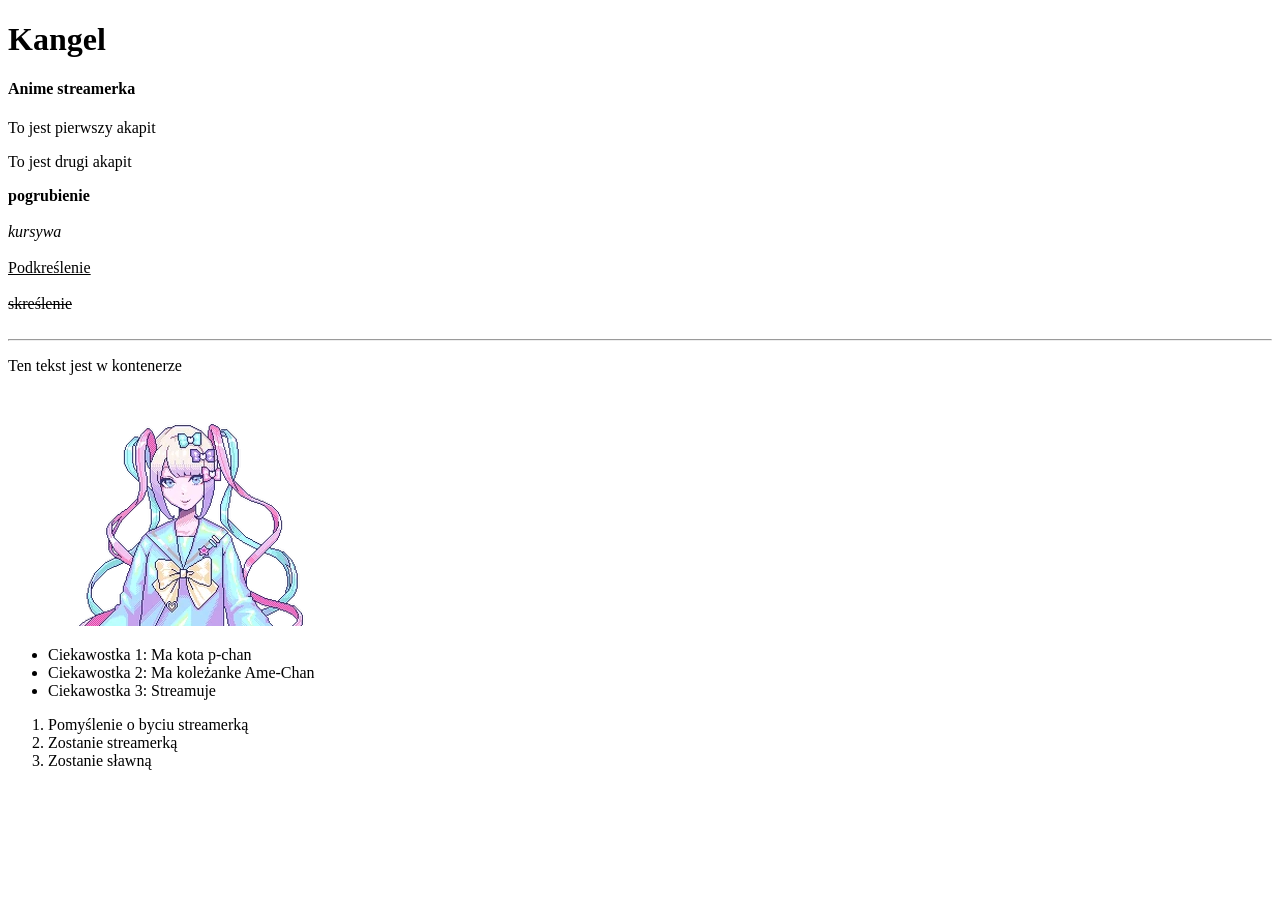
<file: lekcja1/Index.html>
<!DOCTYPE html>
<html lang="pl">
<head>
    <meta charset="UTF-8">
    <meta name="viewport" content="width=device-width, initial-scale=1.0">
    <title>Moja pierwsza stronka</title>
</head>
<body>
    <h1>Kangel</h1>
    <h4>Anime streamerka</h4>

    <p>To jest pierwszy akapit</p>
    <p>To jest drugi akapit</p>

    <b>pogrubienie</b><br /><br />
    <i>kursywa</i><br /><br />
    <u>Podkreślenie</u><br /><br />
    <s>skreślenie</s><br /><br />

    <hr />

</div>

<p>Ten tekst jest w kontenerze</p>
        </div>


        <img src="images/KAngelSprite.jpg" alt="Kangel" />

        <ul>
            <li>Ciekawostka 1: Ma kota p-chan</li>
            <li>Ciekawostka 2: Ma koleżanke Ame-Chan</li>
            <li>Ciekawostka 3: Streamuje</li>
        </ul>

        <ol>
            <li>Pomyślenie o byciu streamerką</li>
            <li>Zostanie streamerką</li>
            <li>Zostanie sławną</li>


        </ol>
    </body>
</html>
</file>
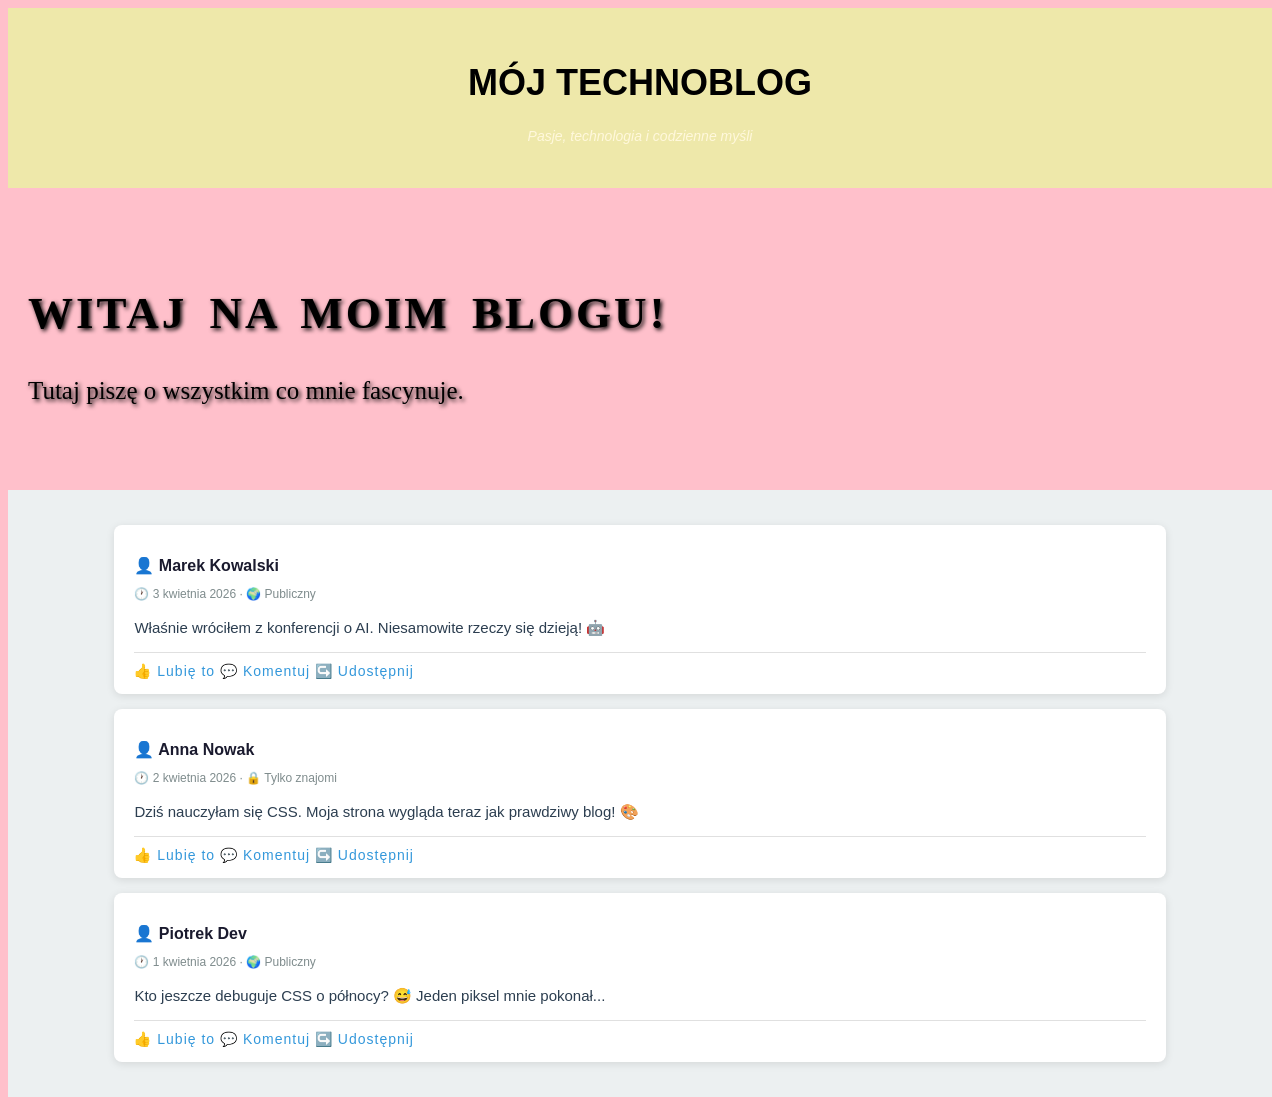
<file: lekcja2/Index.html>
<!DOCTYPE html>
<html lang="pl">
<head>
    <meta charset="UTF-8">
    <title>Mój Blog</title>
    <!-- Tutaj importujemy style -->
     <link rel ="stylesheet" href="style.css">
</head>
<body>

    <div id="naglowek">
        <h1>Mój Technoblog</h1>
        <p>Pasje, technologia i codzienne myśli</p>
    </div>

    <div id="baner">
        <h2>Witaj na moim blogu!</h2>
        <p>Tutaj piszę o wszystkim co mnie fascynuje.</p>
    </div>

    <div id="tresc">
        <div class="wpis">
            <p class="autor">👤 Marek Kowalski</p>
            <p class="data">🕐 3 kwietnia 2026 · 🌍 Publiczny</p>
            <p class="tekst">Właśnie wróciłem z konferencji o AI. Niesamowite rzeczy się dzieją! 🤖</p>
            <div class="reakcje">👍 Lubię to  💬 Komentuj  ↪️ Udostępnij</div>
        </div>
        <div class="wpis">
            <p class="autor">👤 Anna Nowak</p>
            <p class="data">🕐 2 kwietnia 2026 · 🔒 Tylko znajomi</p>
            <p class="tekst">Dziś nauczyłam się CSS. Moja strona wygląda teraz jak prawdziwy blog! 🎨</p>
            <div class="reakcje">👍 Lubię to  💬 Komentuj  ↪️ Udostępnij</div>
        </div>
        <div class="wpis">
            <p class="autor">👤 Piotrek Dev</p>
            <p class="data">🕐 1 kwietnia 2026 · 🌍 Publiczny</p>
            <p class="tekst">Kto jeszcze debuguje CSS o północy? 😅 Jeden piksel mnie pokonał...</p>
            <div class="reakcje">👍 Lubię to  💬 Komentuj  ↪️ Udostępnij</div>
        </div>
    </div>

</body>
</html>
</file>
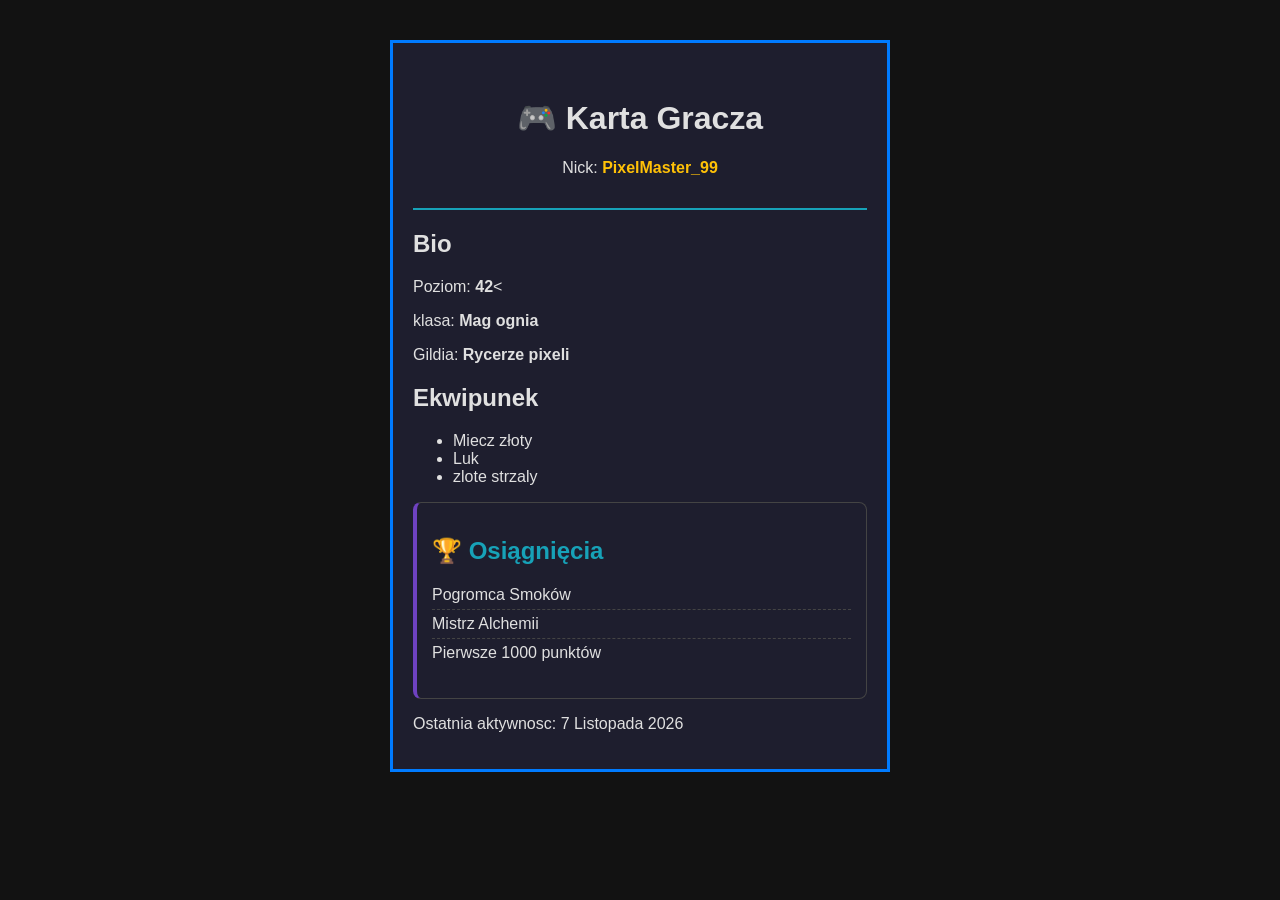
<file: lekcja3/index.html>
<!DOCTYPE html>
<html lang="pl">
<head>
  <meta charset="UTF-8">
  <meta name="viewport" content="width=device-width, initial-scale=1.0">
  <title>Karta Gracza</title>
  <link rel="stylesheet" href="style.css">
</head>
<body>

    <!-- TODO: dodaj sekcje karty gracza -->
     <main class="player-card">
<header class="card-header">
  <h1>🎮 Karta Gracza</h1>
  <p>Nick: <span class="highlight">
  PixelMaster_99</span></p>
</header>



<section class=" "card-section bio">
  <h2>Bio</h2>
  <p>Poziom: <strong>42</strong><</p>
  <p>klasa: <strong>Mag ognia</strong></p>
  <p>Gildia: <strong>Rycerze pixeli</strong></p>
</section>

  <section class=""card-section equipment">
  <h2> Ekwipunek</h2>
  <ul>
    <li>Miecz złoty</li>
    <li>Luk</li>
    <li>zlote strzaly</li>
  </ul>
  

  <section class="card-section achievements">
  <h2>🏆 Osiągnięcia</h2>
  <ul>
    <li>Pogromca Smoków</li>
    <li>Mistrz Alchemii</li>
    <li>Pierwsze 1000 punktów</li>
  </ul>
</section>

<footer class=""card-footer">

<p>Ostatnia aktywnosc: 
  <time datetime="2026-11-07">7 Listopada 2026</time>
</p>



</footer>
  </section>
  </main>
</body>
</html>
</file>
<file: lekcja2/style.css>
body {
     background-color:pink;
     color:black
}


#naglowek {
    background-color:palegoldenrod;  
    color: black;
    text-align: center;
    padding: 30px;
    font-family: "Arial", sans-serif;
}

#naglowek h1 {
    font-size: 36px;
    font-weight: bold;
    text-transform: uppercase;
}

#naglowek p {
    font-size: 14px;
    font-style: italic;
    color: cornsilk;
}


#baner {
    background-image: url(https://picsum.photos/1200/300?random=1);
    background-size: cover;
    background-position: canter;
    padding: 60px 20px;
    text-shadow: 2px 2px 4px #000000;
}

#baner h2 {
    font-size: 45px;
    font-weight: bold;
    line-height: 1.2;
    letter-spacing: 3px;
    text-transform: uppercase;
    word-spacing: 8px;
}




#baner p {
    font-size: 25px;
}


/* Sekcja treści */
#tresc {
    width: 100%;                  /* pełna szerokość */
    background-color: #ecf0f1;   /* jasne szare tło */
    padding: 20px 0;
    min-height: 300px;
}

/* Każdy wpis wygląda jak post z Facebooka */
.wpis {
    width: 80%;                   /* 80% szerokości rodzica */
    margin: 15px auto;            /* auto = wyśrodkowanie */
    background-color: #ffffff;
    border-radius: 8px;           /* zaokrąglone rogi */
    padding: 15px 20px;
    box-shadow: 0 2px 8px rgba(0, 0, 0, 0.1);  /* delikatny cień */
    font-family: 'Helvetica', Arial, sans-serif;
}

.wpis .autor {
    font-weight: bold;
    font-size: 16px;
    color: #1a1a2e;
    margin-bottom: 2px;
}

.wpis .data {
    font-size: 12px;
    color: #7f8c8d;
    margin-bottom: 10px;
}

.wpis .tekst {
    font-size: 15px;
    color: #2c3e50;
    line-height: 1.6;             /* komfortowa wysokość linii */
    margin-bottom: 12px;
}

.wpis .reakcje {
    border-top: 1px solid #e0e0e0;
    padding-top: 10px;
    color: #3498db;
    font-size: 14px;
    letter-spacing: 1px;
    cursor: pointer;
}
</file>
<file: lekcja3/style.css>
/* === Reset i zmienne === */
:root {
  --color-primary: #007bff;
  --color-accent: #17a2b8;
  --color-highlight: #ffc107;
  --color-bg: #1e1e2e;
  --color-text: #e0e0e0;
  --color-border: #444;
}

*, *::before, *::after {
  box-sizing: border-box;
}


body {
  margin: 0;
  padding: 0;
  font-family: 'Segoe UI', Tahoma, Geneva, Verdana, sans-serif;
  background-color: #121212;
  color: var(--color-text);
}
.player-card:hover {
  transform: scale(1.01);
}
.card-header {
  padding: 15px;
  margin-bottom: 15px;
  border-bottom: 2px solid var(--color-accent);
  text-align: center;
}
.card-section {
  padding: 15px;
  margin-bottom: 15px;
  border: 1px solid var(--color-border);
  border-radius: 8px;
}
.card-section:hover {
  border-color: var(--color-primary);
  box-shadow: 0 0 10px rgba(0, 123, 255, 0.3);
}
.card-section h2 {
  margin-bottom: 10px;
  color: var(--color-accent);
}
.bio { border-left: 4px solid #28a745; }
.equipment { border-left: 4px solid #fd7e14; }
.achievements { border-left: 4px solid #6f42c1; }
.card-section ul {
  list-style: none;
  padding-left: 0;
}
.card-section li {
  padding: 5px 0;
  border-bottom: 1px dashed var(--color-border);
}
.card-section li:last-child { border-bottom: none; }
.card-section li:hover {
  background-color: rgba(255, 255, 255, 0.05);
  padding-left: 5px;
}
.highlight {
  color: var(--color-highlight);
  font-weight: bold;
}
.card-footer {
  padding: 10px;
  margin-top: 15px;
  border-top: 2px solid var(--color-accent);
  text-align: center;
  font-size: 0.85em;
}
.achievements details {
  margin-top: 10px;
  padding: 10px;
  border: 1px dashed var(--color-border);
  border-radius: 5px;
}
.achievements summary {
  cursor: pointer;
  color: var(--color-accent);
  font-weight: bold;
}
.achievements summary:hover {
  color: var(--color-highlight);
}



/* TODO: stylowanie karty gracza */
.player-card{
  max-width: 500px;
  margin: 40px auto;
  padding: 20px;
  border: 3px solid var(--color-primary);
  background-color: var(--color-bg)
}
</file>
